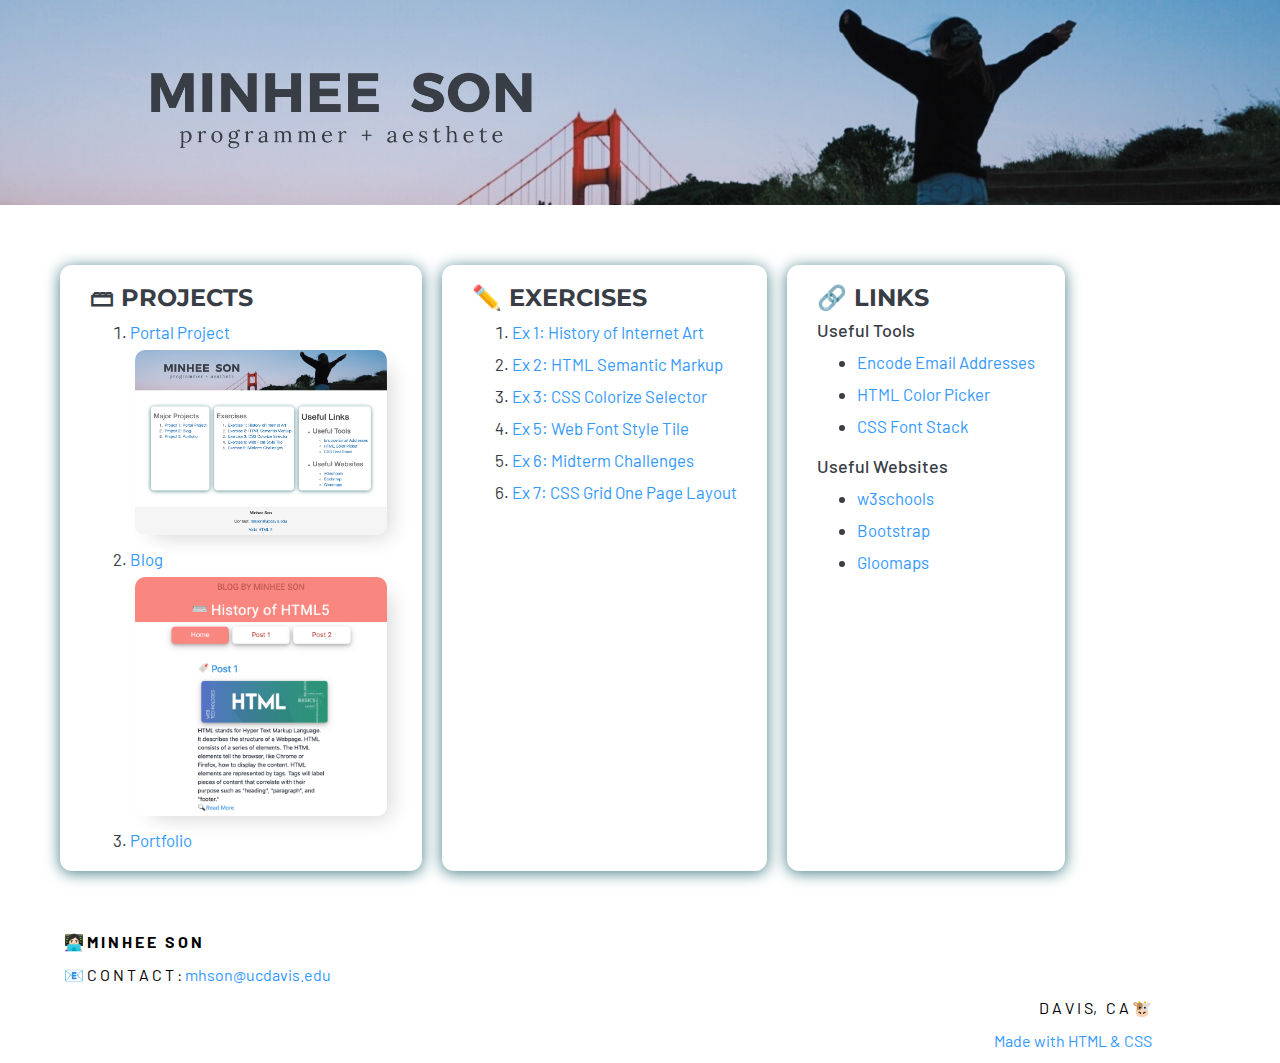
<file: index.html>
<!doctype html>

<html lang="en">
<head>
  <meta charset="utf-8">
  <link rel="stylesheet" href="https://maxcdn.bootstrapcdn.com/bootstrap/3.4.0/css/bootstrap.min.css">
  <script src="https://ajax.googleapis.com/ajax/libs/jquery/3.4.1/jquery.min.js"></script>
  <script src="https://maxcdn.bootstrapcdn.com/bootstrap/3.4.0/js/bootstrap.min.js"></script>
  <link href="https://fonts.googleapis.com/css?family=Montserrat:300,400,700&display=swap" rel="stylesheet">
  <link href="https://fonts.googleapis.com/css?family=Barlow:300,400,500&display=swap" rel="stylesheet">
  <link rel="stylesheet" type="text/css" href="style.css" media="screen" />

  <title>DES117 Portal</title>
</head>

<body>
  <div class="grid-container">

    <header class="grid-item grid-full-row" id="griditem1">
        <img src="images/header.png" alt="header">
    </header>

      <div class="cards">
    <section id="projects" class="grid-item grid-third-row">
      <div class="panel-label">
        <h3>🗃 PROJECTS</h3>
      </div>

      <ol>
        <li>
          <a href="index.html">Portal Project</a>
        <img src="images/portal.png" alt="portal-page">
      </li>

        <li>
          <a href="projects/blog/index_blog.html">Blog</a>
        <img src="images/blog.png" alt="blog-page">
      </li>

        <li><a href="projects/portfolio/index_portfolio.html">Portfolio</a></li>
      </ol>

    </section>

    <section id="exercises" class="grid-item grid-third-row">
      <div class="panel-label">
        <h3>✏️ EXERCISES</h3>
      </div>

      <ol>
        <li><a href="exercises/ex_1.html">Ex 1: History of Internet Art</a></li>
        <li><a href="exercises/ex_2">Ex 2: HTML Semantic Markup</a></li>
        <li><a href="exercises/ex_3.html">Ex 3: CSS Colorize Selector</a></li>
        <li><a href="exercises/ex_5.html">Ex 5: Web Font Style Tile</a></li>
        <li><a href="#">Ex 6: Midterm Challenges</a></li>
        <li><a href="#">Ex 7: CSS Grid One Page Layout</a></li>
      </ol>

    </section>

    <aside id="useful-links" class="grid-item grid-third-row">
      <div class="panel-label">
        <h3>🔗 LINKS</h3>
      </div>

        <h4>Useful Tools</h4>

          <ul>
            <li><a href="http://wbwip.com/wbw/emailencoder.html">Encode Email Addresses</a></li>
            <li><a href="https://htmlcolorcodes.com/color-picker/">HTML Color Picker</a></li>
            <li><a href="https://www.cssfontstack.com/">CSS Font Stack</a></li>
          </ul>


        <h4>Useful Websites</h4>

          <ul>
            <li><a href="https://www.w3schools.com/">w3schools</a></li>
            <li><a href="https://getbootstrap.com/">Bootstrap</a></li>
            <li><a href="https://www.gloomaps.com/">Gloomaps</a></li>
          </ul>

    </aside>
      </div>

    <footer class="grid-item grid-full-row" id="griditem5">
      <div class="left">
      <p><strong>👩🏻‍💻 M I N H E E &nbsp; S O N </strong></p>
      <p>📧 C O N T A C T : <a href="mailto:&#109;&#104;&#115;&#111;&#110;&#064;&#117;&#099;&#100;&#097;&#118;&#105;&#115;&#046;&#101;&#100;&#117;">
        &#109;&#104;&#115;&#111;&#110;&#064;&#117;&#099;&#100;&#097;&#118;&#105;&#115;&#046;&#101;&#100;&#117;</a></p>
      </div>
        <div class="right">
          <p>D A V I S, &nbsp; C A 🐮</p>
          <p><a href="http://validator.w3.org/check?uri=referer">Made with HTML & CSS</a></p>
        </div>
      </footer>


    </div>


  </body>
  </html>
</file>
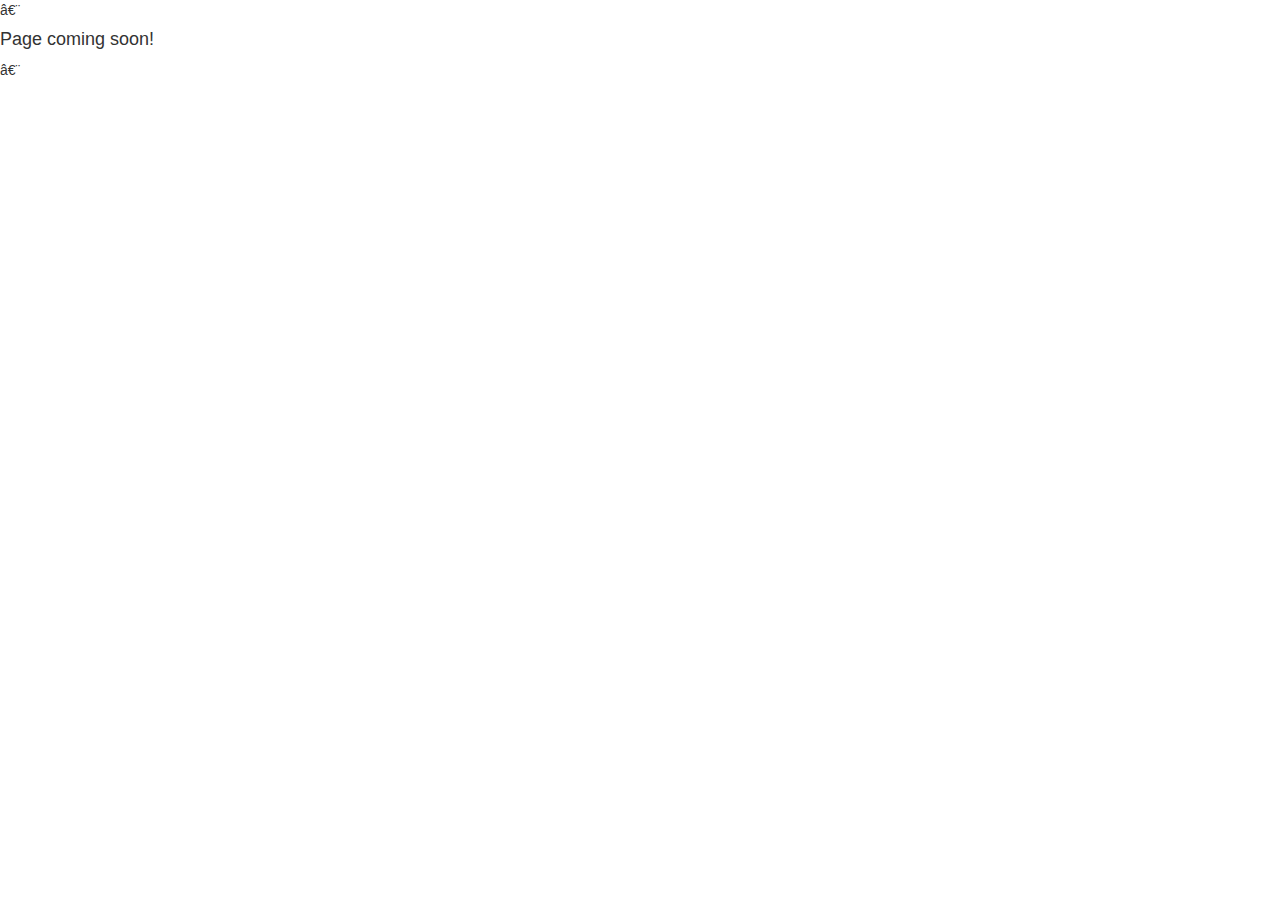
<file: projects/portfolio/index.html>
<!doctype html>
<html lang=“en”>
	<head>
        <meta charset=“utf-8”>
        <link rel="stylesheet" href="https://maxcdn.bootstrapcdn.com/bootstrap/3.4.0/css/bootstrap.min.css">
        <script src="https://ajax.googleapis.com/ajax/libs/jquery/3.4.1/jquery.min.js"></script>
        <script src="https://maxcdn.bootstrapcdn.com/bootstrap/3.4.0/js/bootstrap.min.js"></script>
		<title>Portfolio</title>
	</head>
 
	<body>
        <div>
            <h4>Page coming soon!</h4>
        </div>
 
	</body>
</html>
</file>
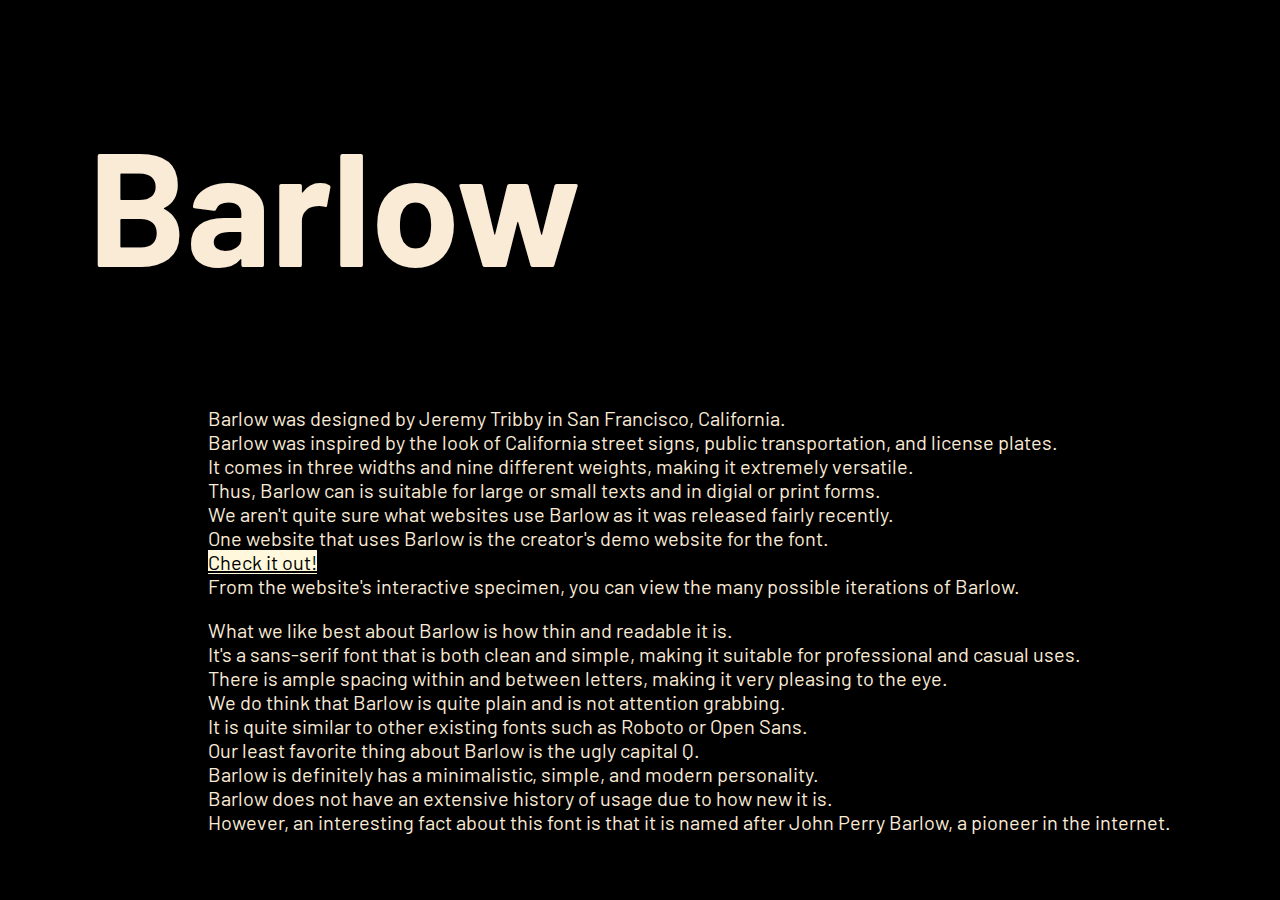
<file: exercises/ex_5.html>
<!doctype html>

<html lang="en">
	<head>
		<meta charset="utf-8">
		<title>Barlow</title>
		<link href="https://fonts.googleapis.com/css?family=Barlow&display=swap" rel="stylesheet">
		<link href="styles_ex5.css" rel="stylesheet">
	</head>

	<body>
		<div>
			<h1>
				Barlow
			</h1>
			<div>
				<p>
					Barlow was designed by Jeremy Tribby in San Francisco, California.<br>
					Barlow was inspired by the look of California street signs, public transportation, and license plates. <br>
					It comes in three widths and nine different weights, making it extremely versatile. <br>
					Thus, Barlow can is suitable for large or small texts and in digial or print forms. <br>
					We aren't quite sure what websites use Barlow as it was released fairly recently. <br>
					One website that uses Barlow is the creator's demo website for the font. <br>
					<a href="https://tribby.com/fonts/barlow/#story">Check it out!</a> <br>
					From the website's interactive specimen, you can view the many possible iterations of Barlow.
				</p>

				<p>
					What we like best about Barlow is how thin and readable it is. <br>
					It's a sans-serif font that is both clean and simple, making it suitable for professional and casual uses. <br>
					There is ample spacing within and between letters, making it very pleasing to the eye.	<br>
					We do think that Barlow is quite plain and is not attention grabbing. <br>
					It is quite similar to other existing fonts such as Roboto or Open Sans. <br>
					Our least favorite thing about Barlow is the ugly capital Q. <br>
					Barlow is definitely has a minimalistic, simple, and modern personality. <br>
					Barlow does not have an extensive history of usage due to how new it is. <br>
					However, an interesting fact about this font is that it is named after John Perry Barlow, a pioneer in the internet. <br>
				</p>
			</div>
		</div>
	</body>
</html>
</file>
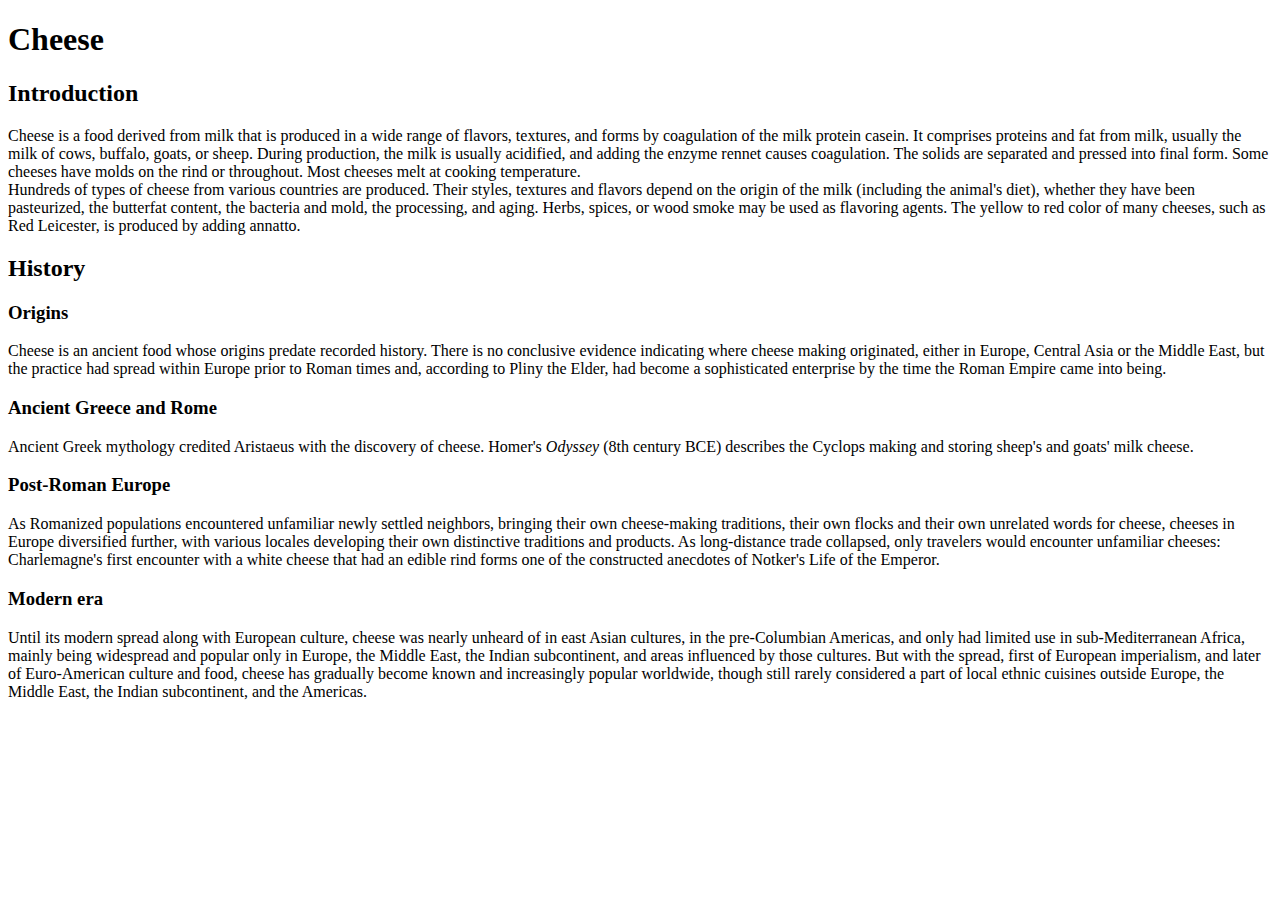
<file: exercises/ex_2/markup_1.html>
<!doctype html>
<html>
  <head>
      <meta charset="UTF-8">
      <title>Cheese</title>
  </head>
  <body>
    <header class="title">
    <h1>Cheese</h1>
  </header>

  <div class="body">
  <section class="intro">
    <h2 class="label">Introduction</h2>
    <p class="text">
      Cheese is a food derived from milk that is produced in a wide range of flavors, textures, and forms by coagulation of the milk protein casein.
      It comprises proteins and fat from milk, usually the milk of cows, buffalo, goats, or sheep.
      During production, the milk is usually acidified, and adding the enzyme rennet causes coagulation.
      The solids are separated and pressed into final form.
      Some cheeses have molds on the rind or throughout.
      Most cheeses melt at cooking temperature.
      <br>
      Hundreds of types of cheese from various countries are produced.
      Their styles, textures and flavors depend on the origin of the milk (including the animal's diet), whether they have been pasteurized, the butterfat content, the bacteria and mold, the processing, and aging.
      Herbs, spices, or wood smoke may be used as flavoring agents.
      The yellow to red color of many cheeses, such as Red Leicester, is produced by adding annatto.

    </p>
    </section>

    <section class="heading">
    <h2 class="label">History</h2>
    <h3 class="label sublabel">Origins</h3>
    <p>
      Cheese is an ancient food whose origins predate recorded history.
      There is no conclusive evidence indicating where cheese making originated, either in Europe, Central Asia or the Middle East, but the practice had spread within Europe prior to Roman times and, according to Pliny the Elder, had become a sophisticated enterprise by the time the Roman Empire came into being.
    </p>
    <h3 class="label sublabel">Ancient Greece and Rome</h3>
    <p class="text">
      Ancient Greek mythology credited Aristaeus with the discovery of cheese.
      Homer's <em>Odyssey</em> (8th century BCE) describes the Cyclops making and storing sheep's and goats' milk cheese.
    </p>
    <h3 class="label sublabel">Post-Roman Europe</h3>
    <p class="text">
      As Romanized populations encountered unfamiliar newly settled neighbors, bringing their own cheese-making traditions, their own flocks and their own unrelated words for cheese, cheeses in Europe diversified further, with various locales developing their own distinctive traditions and products.
      As long-distance trade collapsed, only travelers would encounter unfamiliar cheeses: Charlemagne's first encounter with a white cheese that had an edible rind forms one of the constructed anecdotes of Notker's Life of the Emperor.
    </p>
    <h3 class="label sublabel">Modern era</h3>
    <p class="text">
      Until its modern spread along with European culture, cheese was nearly unheard of in east Asian cultures, in the pre-Columbian Americas, and only had limited use in sub-Mediterranean Africa, mainly being widespread and popular only in Europe, the Middle East, the Indian subcontinent, and areas influenced by those cultures.
      But with the spread, first of European imperialism, and later of Euro-American culture and food, cheese has gradually become known and increasingly popular worldwide, though still rarely considered a part of local ethnic cuisines outside Europe, the Middle East, the Indian subcontinent, and the Americas.
    </p>
  </section>
</div>
  </body>
</html>
</file>
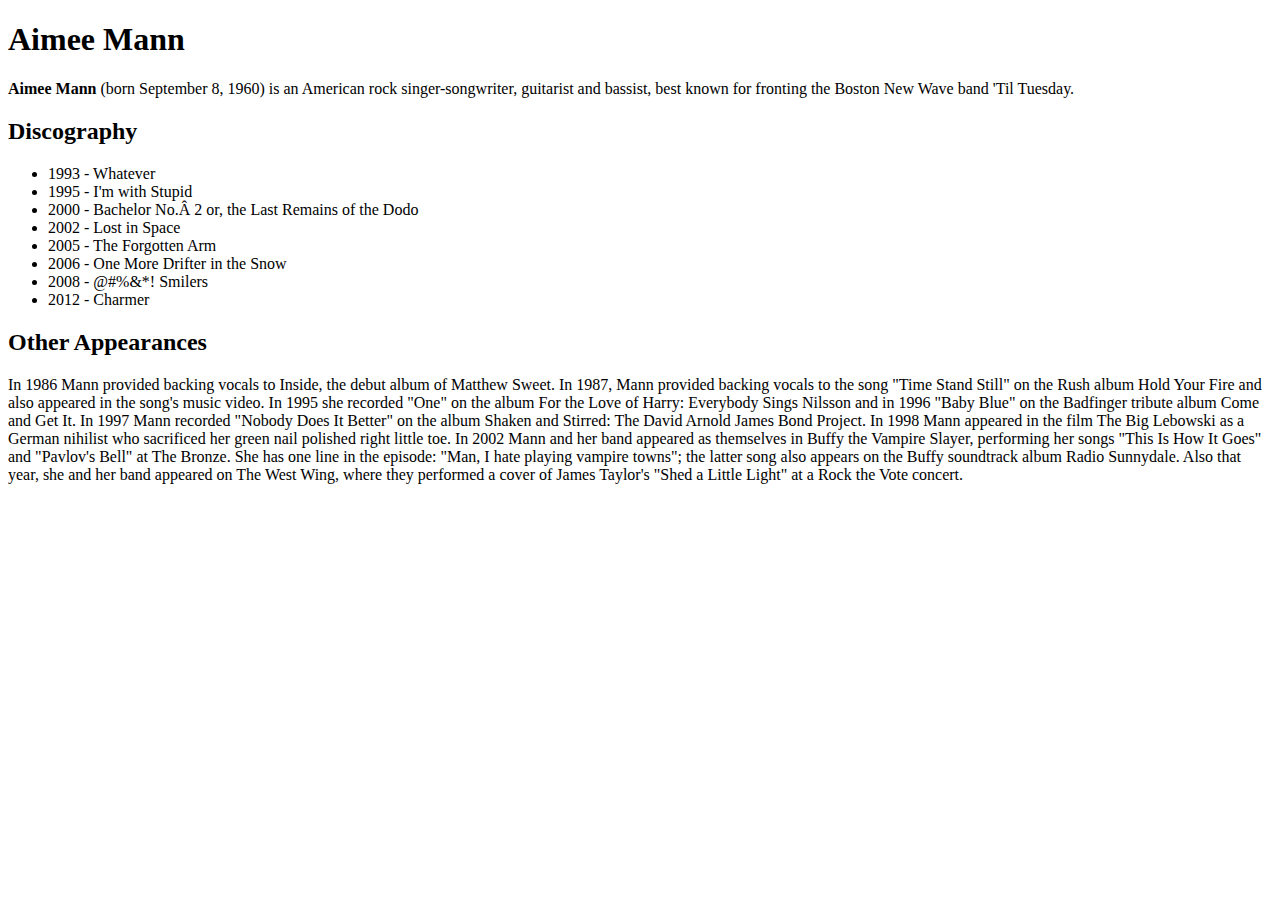
<file: exercises/ex_2/markup_2.html>
<!doctype html>
<html>
	<head>
		<meta charset=“UTF-8”>
		<title>Aimee Mann</title>
	</head>

	<body>
		<header>
			<h1 class="label title">Aimee Mann</h1>
			<p class="text">
				<strong>Aimee Mann</strong>
				 (born September 8, 1960) is an American rock singer-songwriter, guitarist and bassist, best known for fronting the Boston New Wave band 'Til Tuesday.
			</p>
		</header>

		<section class="panel">
			<article class="topic">
				<h2 class="label">Discography</h2>
					<ul>
						<li>1993 - Whatever</li>
						<li>1995 - I'm with Stupid</li>
						<li>2000 - Bachelor No. 2 or, the Last Remains of the Dodo</li>
						<li>2002 - Lost in Space</li>
						<li>2005 - The Forgotten Arm</li>
						<li>2006 - One More Drifter in the Snow</li>
						<li>2008 - @#%&*! Smilers</li>
						<li>2012 - Charmer</li>
					</ul>
			</article>

			<article class="topic">
				<h2 class="label">Other Appearances</h2>
				<p class="text">
					In 1986 Mann provided backing vocals to Inside, the debut album of Matthew Sweet.
					In 1987, Mann provided backing vocals to the song "Time Stand Still" on the Rush album Hold Your Fire and also appeared in the song's music video.
					In 1995 she recorded "One" on the album For the Love of Harry: Everybody Sings Nilsson and in 1996 "Baby Blue" on the Badfinger tribute album Come and Get It.
					In 1997 Mann recorded "Nobody Does It Better" on the album Shaken and Stirred: The David Arnold James Bond Project.
					In 1998 Mann appeared in the film The Big Lebowski as a German nihilist who sacrificed her green nail polished right little toe.
					In 2002 Mann and her band appeared as themselves in Buffy the Vampire Slayer, performing her songs "This Is How It Goes" and "Pavlov's Bell" at The Bronze.
					She has one line in the episode: "Man, I hate playing vampire towns"; the latter song also appears on the Buffy soundtrack album Radio Sunnydale.
					Also that year, she and her band appeared on The West Wing, where they performed a cover of James Taylor's "Shed a Little Light" at a Rock the Vote concert.
				</p>
			</article>
		</section>

	</body>
</html>
</file>
<file: style.css>
a:hover {
  color: #383D46;
  background-color: cornsilk;
}

body {
  color: #383D46;
  background-color: white;
  font-family: 'Barlow', sans-serif;
}

.cards {
  display: flex;
  flex-wrap: wrap;
  margin: 5rem;
  width: 90vw;
}

section, aside {
  margin: 1rem;
  border-radius: 12px;
  box-shadow: 0 2px 15px 0 rgba(72, 127, 136);
  padding-left: 3rem;
  padding-right: 3rem;
}

footer {
  padding-left: 5%;
  padding-right: 10%;
  background-color: white;
  color: black;
  font-size: 1.6rem;
}

footer .left{
  text-align: left;
}

footer .right {
  text-align: right;
}


li img {
  border-radius: 0.6em;
  margin: 0.5rem;
  width: 15em;
  object-fit: cover;
  display: block;
  -webkit-box-shadow: 10px 9px 22px -8px rgba(209,209,209,1);
  -moz-box-shadow: 10px 9px 22px -8px rgba(209,209,209,1);
  box-shadow: 10px 9px 22px -8px rgba(209,209,209,1);
}

ol li , ul li{
  font-size: 1.2em;
  padding-bottom: 0.8rem;
}

header img {
  width: 100%;
  max-height: 16vw;
  margin-left: auto;
  margin-right: auto;
  object-fit: cover;
}

h2:hover, h3:hover {
  opacity: 0.5;
}

h2, h3 {
  font-family: 'Montserrat', sans-serif;
  font-weight: bold;
  color: #383D46;
  background-color: white;
}

a {
  background-color: white;
  color: #3399ff;
}
</file>
<file: exercises/styles_ex5.css>
body {
    background:black;
    font-family: 'Barlow', sans-serif;
}
h1 {
    font-family: 'Barlow', sans-serif;
    font-size: 10em;
    padding-left: 0.5em;
    color: antiquewhite;
}

p {
    color: antiquewhite;
    padding-left: 10em;
    max-width: 50em;
    font-size: 1.25em;
}

a {
    color: black;
    background: cornsilk;
}
</file>
